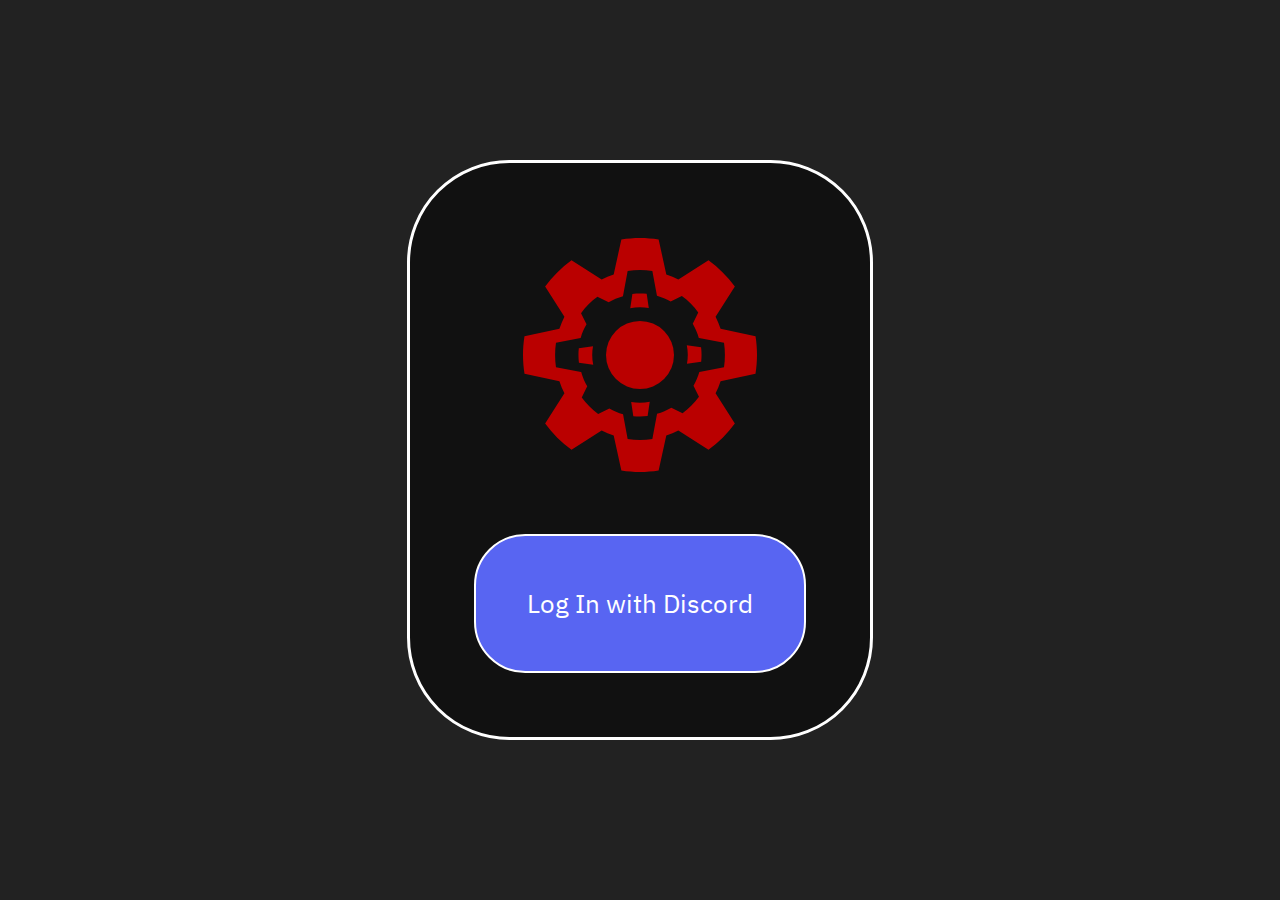
<file: index.html>
<html>
    <head>
        <title>Meeting Login</title>
        <link href="styles.css" rel="stylesheet">
    </head>
    <body>
        <div id="reader" style="display: none;"></div>
        <div id="main_box">
            <img src="assets/cogs.svg" id="cogs_logo"></img>
            <a id='link' href="https://discord.com/api/oauth2/authorize?client_id=1202433124731195422&response_type=code&redirect_uri=https%3A%2F%2Fnihal-pinto.github.io%2FCog-In%2Fscanning-time&scope=identify+webhook.incoming+guilds.join+guilds">
                <div id="login_button">
                    Log In with Discord
                </div>
            </a>
        </div>

        <script>
            sessionStorage['sessionID'] = btoa(Math.random().toString()).substring(10,15);
        </script>

    </body>
</html>
</file>
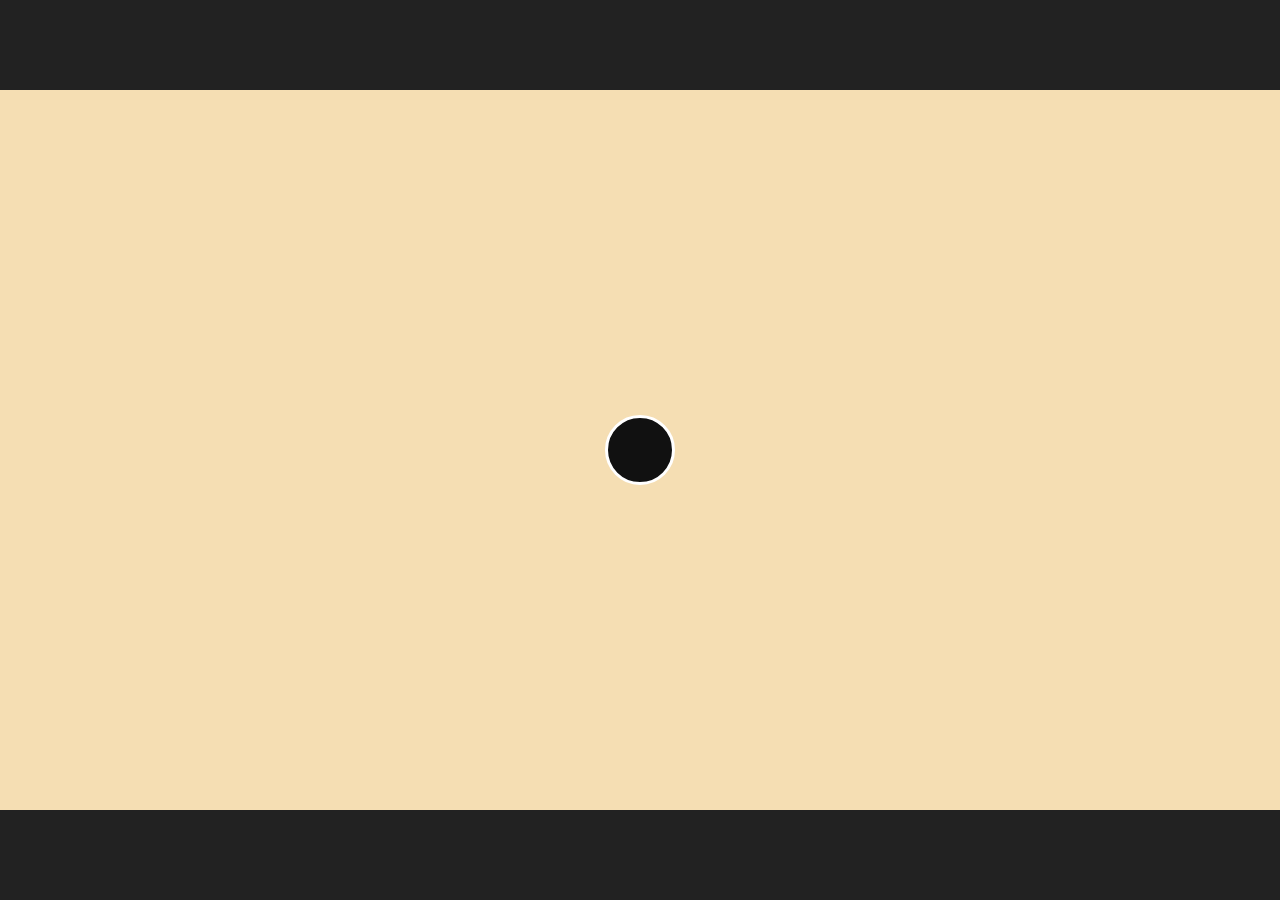
<file: scanning-time.html>
<html>
    <head>
        <title>Scan URL for Attendance</title>
        <link href="styles.css" rel="stylesheet">
    </head>
    <body>
        
        <div id="camera_list"></div>

        <div id="scanner_box"></div>
<!-- //////////////////////////////////////////////// -->

        <script src="ext/qr_reader.js"></script>
        <!-- github | mebjas/html5-qrcode | -->

        <script src="ext/jquery.js"></script>
        <script src="main.js"></script>
    </body>
</html>
</file>
<file: styles.css>
@font-face {
    font-family: IBM Plex Sans;
    src: url('fonts/IBMPlexSans-Regular.ttf') format('truetype');
}

body{
    font-family: 'IBM Plex Sans';
    font-size: 2vmax;
    background-color: #222222;
    width: 100vw;
    height: 100vh;
    margin: 0;
    display: flex;
    justify-content: center;
    align-items: center;
}

#main_box{
    position: absolute;
    margin-left: calc(50vw - 30vmax);
    margin-right: calc(50vw - 30vmax);
    
    padding: 5vmax;
    width: fit-content;

    border: 3px;
    border-style: solid;
    border-color: white;
    border-radius: 4em;
    background-color: #111111;

    display: flex;
    flex-direction: column;
    justify-content: center;
    vertical-align: middle;
    align-items: center;
}

#cogs_logo{
    width: 10em;
    padding-bottom: 2em;
}

#login_button{
    display: inline-block;

    border: 2px;
    border-style: solid;
    border-color: white;
    border-radius: 2em;

    background-color: #5865F2;
    color: white;
    text-align: center;

    padding: 2em;
    width: fit-content;

    flex-grow: 1;
}

#camera_list{
    font-size: medium;

    position: absolute;
    margin-left: calc(50vw - 30vmax);
    margin-right: calc(50vw - 30vmax);
    
    padding: 2em;
    width: fit-content;

    border: 3px;
    border-style: solid;
    border-color: white;
    border-radius: 4em;
    background-color: #111111;

    display: flex;
    flex-direction: column;
    justify-content: center;
    vertical-align: middle;
    align-items: center;
}

.camListObject{
    display: block;

    border: 2px;
    border-style: solid;
    border-color: white;
    border-radius: 2em;

    background-color: #171717;
    color: white;
    text-align: center;

    padding: 2em;
    width: calc(100% - 6em);
    margin: 1em;
    margin-left: 3em;
    margin-right: 3em;

    flex-grow: 1;
    flex: 1;

    cursor: pointer;
}

.camListObject:hover{
    background-color: #444444;
}

#scanner_box{
    height: 80%;
    width: 100%;
    background-color: wheat ;
}
</file>
